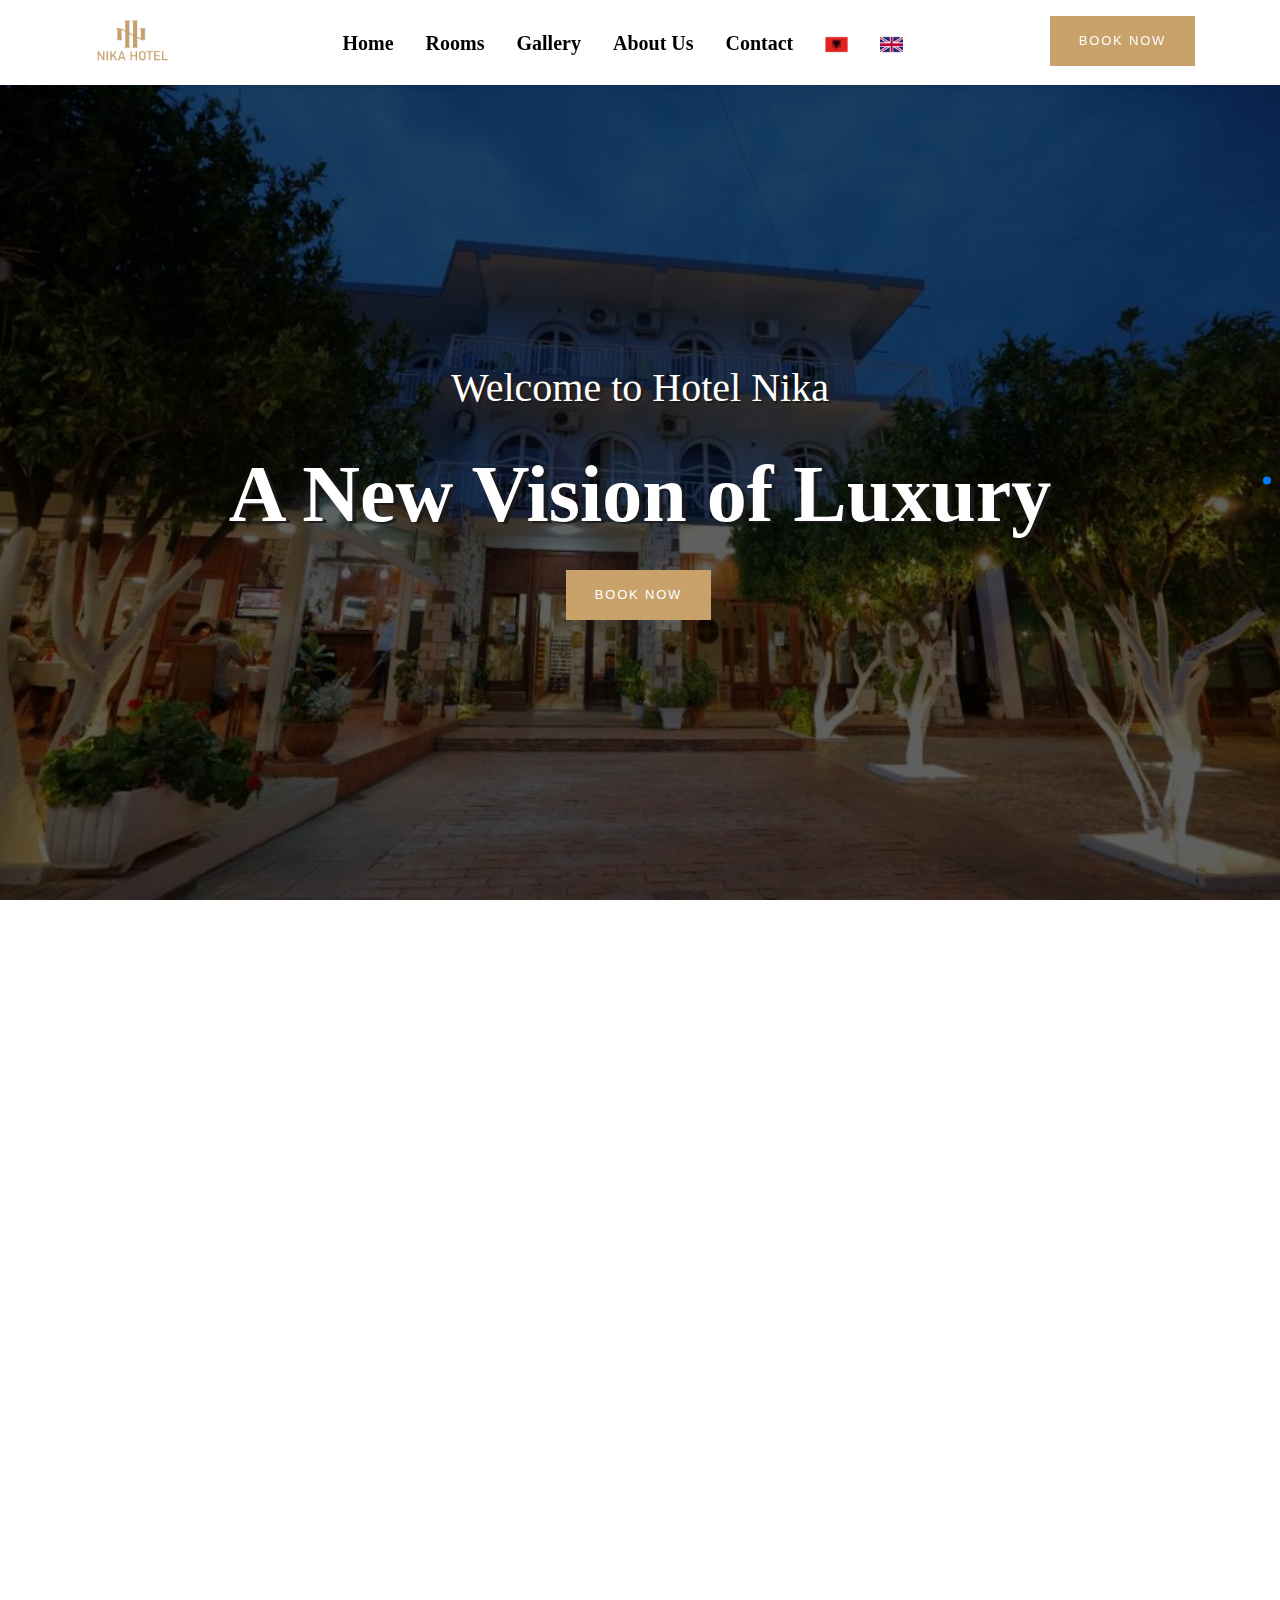
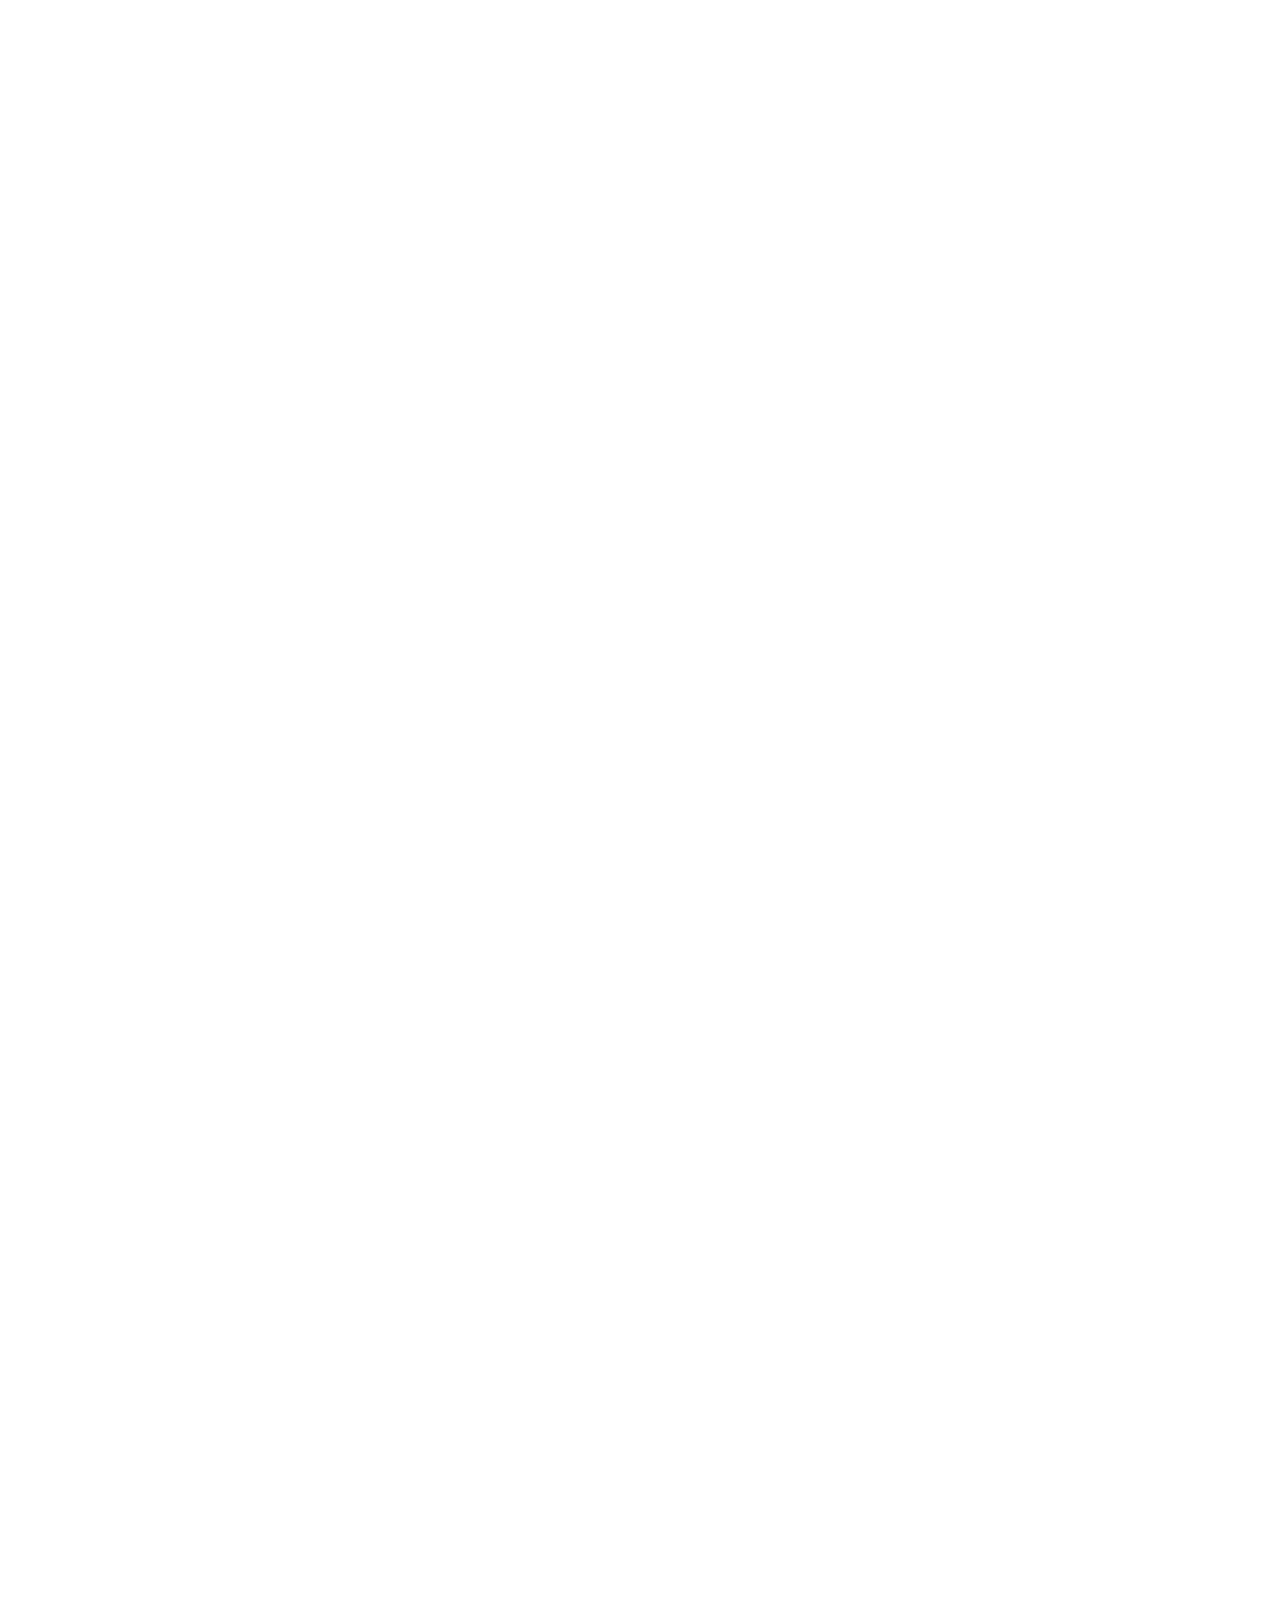
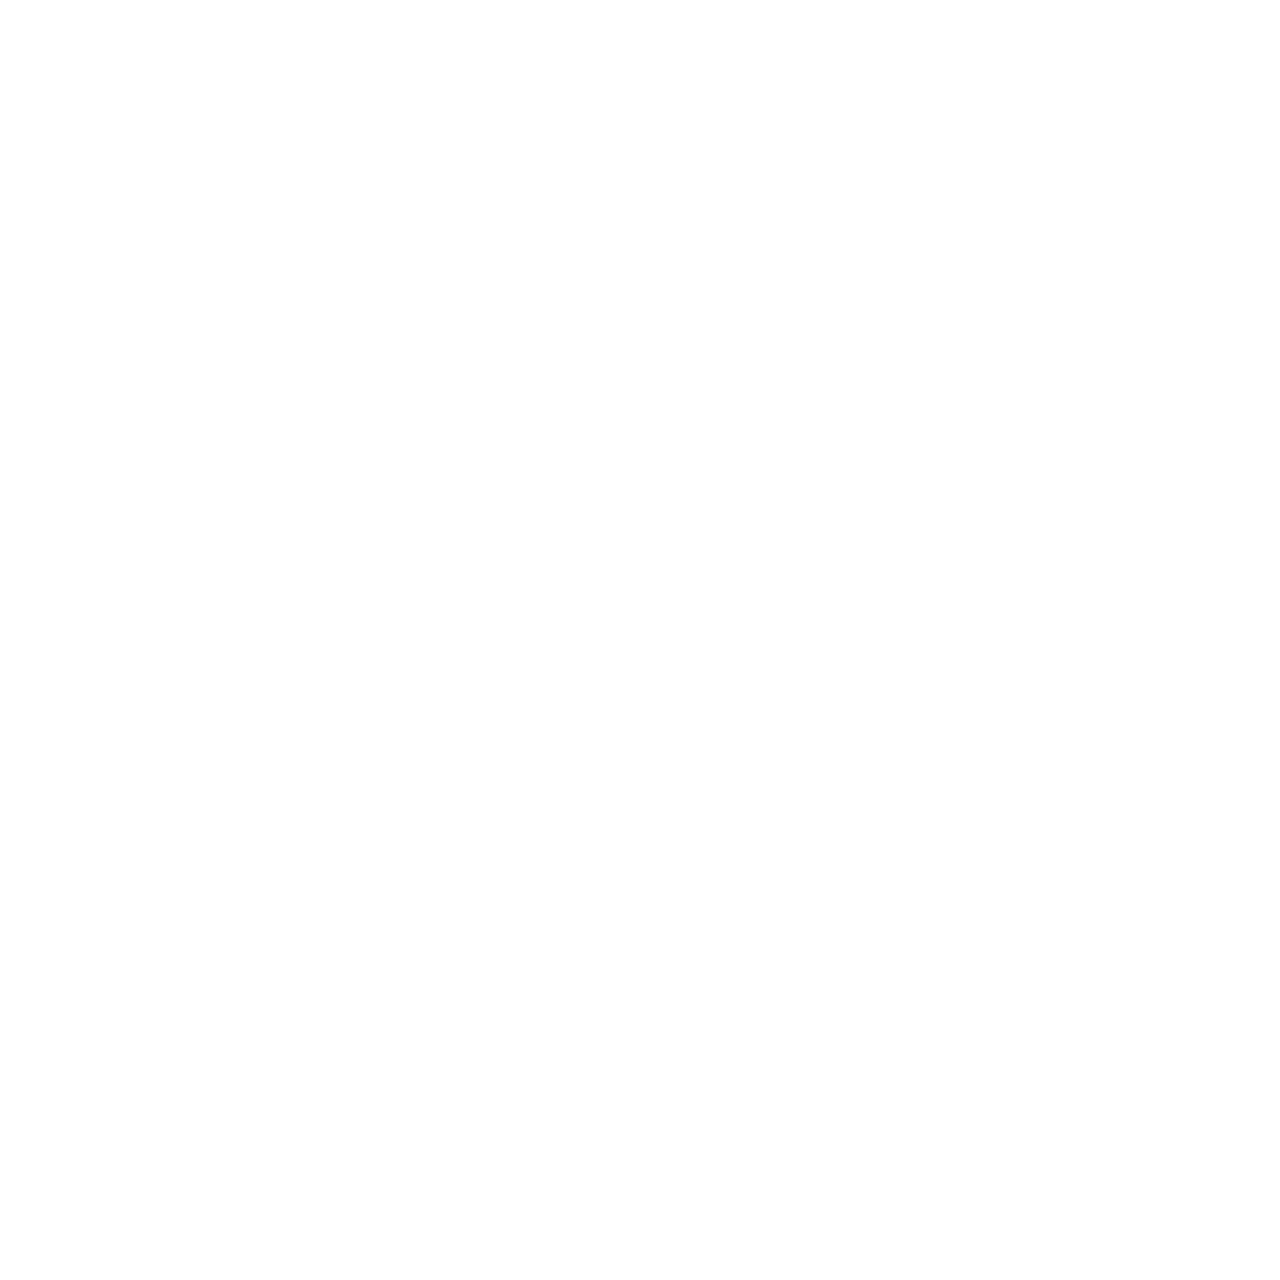
<file: index.html>
<!DOCTYPE html>
<html lang="en">
<head>
    <meta charset="UTF-8">
    <meta http-equiv="X-UA-Compatible" content="IE=edge">
    <title>Hotel Nika Radhime, Vlore , Albania</title>
    <meta name="description"
        content="Experience the ultimate retreat at Hotel Nika Radhime, nestled in the picturesque coastal town of Vlore, Albania. Our exquisite accommodations boast luxurious rooms, exclusive access to a private beach, complimentary Wi-Fi, convenient parking, and family-friendly amenities, all set amidst lush garden landscapes. Book your stay now for an unforgettable summer escape!">
    <meta name="keywords"
        content="Hotel Nika Radhime, Vlore , Albania , Hotel , Rooms , Summer , Private Beach , Wifi , Parking , Family Rooms , Airport Shuttle , Garden">
    <meta name="viewport" content="width=device-width, initial-scale=1.0">
    <link rel="icon" href="assets/icon/logo.png">
    <!--Font-Awasome-->
    <link rel="stylesheet" href="https://cdnjs.cloudflare.com/ajax/libs/font-awesome/6.5.2/css/all.min.css">
    <!--Swiper-->
    <link rel="stylesheet" href="https://cdn.jsdelivr.net/npm/swiper@11/swiper-bundle.min.css" />
    <!--Bootstrap-->
    <link rel="stylesheet" href="https://cdn.jsdelivr.net/npm/bootstrap@5.3.3/dist/css/bootstrap.min.css"
        integrity="sha384-QWTKZyjpPEjISv5WaRU9OFeRpok6YctnYmDr5pNlyT2bRjXh0JMhjY6hW+ALEwIH" crossorigin="anonymous">
    <!--Owl Carousel-->
    <link rel="stylesheet" href="https://cdnjs.cloudflare.com/ajax/libs/OwlCarousel2/2.3.4/assets/owl.carousel.min.css">
    <link rel="stylesheet"
        href="https://cdnjs.cloudflare.com/ajax/libs/OwlCarousel2/2.3.4/assets/owl.theme.default.min.css">
    <!--Font-->
    <!--My CSS-->
    <link rel="stylesheet" href="style.css">
</head>
<body>
    <header>
        <nav class="navbar navbar-expand-lg navbar-dark fixed-top text-center">
            <div class="container">
                <a href="index.html" class="navbar-brand">
                    <img src="assets/icon/logo.png" height="55px">
                </a>
                <button class="navbar-toggler" type="button" data-bs-toggle="collapse" data-bs-target="#collapseNav"
                    aria-controls="collapseNav" aria-expanded="false" aria-label="Toggle navigation">
                    <span class="navbar-toggler-icon"></span>
                </button>
                <div class="collapse navbar-collapse " id="collapseNav">
                    <ul class="navbar-nav nav-underline ms-auto">
                        <li class="nav-item mx-auto">
                            <a href="index.html" class="nav-link hover-underline">Home</a>
                        </li>
                        <li class="nav-item mx-auto">
                            <a href="rooms.html" class="nav-link hover-underline">Rooms</a>
                        </li>
                        <li class="nav-item mx-auto">
                            <a href="gallery.html" class="nav-link hover-underline">Gallery</a>
                        </li>
                        <li class="nav-item mx-auto">
                            <a href="about.html" class="nav-link hover-underline">About Us</a>
                        </li>
                        <li class="nav-item mx-auto">
                            <a href="contact.html" class="nav-link hover-underline">Contact</a>
                        </li>
                        <li class="nav-item mx-auto">
                            <a href="index-sq.html" class="nav-link"><img src="assets/icon/ALB.png" width="23px"></a>
                        </li>
                        <li class="nav-item mx-auto">
                            <a href="index.html" class="nav-link"><img src="assets/icon/GBR.png" width="23px"></a>
                        </li>
                    </ul>
                    <div><a href="https://panel.bookerspro.com/booking2.php?propid=232651" class="button-btn">Book
                            Now<span></span></a></div>
                </div>
            </div>
        </nav>
    </header>
    <main>
        <!--Swiper-->
        <section style="background-color: #f8f8f8">
            <div class="swiper mySwiper">
                <div class="swiper-wrapper">
                    <div class="swiper-slide">
                        <div class="image-overlay"></div>
                        <img src="assets/image/6.jpg" alt="">
                        <div class="slide-caption">
                            <p class="prt1">Welcome to Hotel Nika</p>
                            <p class="prt2">A New Vision of Luxury</p>
                            <a href="https://panel.bookerspro.com/booking2.php?propid=232651" class="button-btn">Book Now</a>
                        </div>
                    </div>
                    <div class="swiper-slide">
                        <div class="image-overlay"></div>
                        <img src="assets/image/5.jpg" alt="">
                        <div class="slide-caption">
                            <p class="prt1">Welcome to Hotel Nika</p>
                            <p class="prt2">The Essence of a Smooth Glamour</p>
                            <a href="https://panel.bookerspro.com/booking2.php?propid=232651" class="button-btn">Book Now</a>
                        </div>
                    </div>
                    <div class="swiper-slide">
                        <div class="image-overlay"></div>
                        <img src="assets/image/4.jpg" alt="">
                        <div class="slide-caption">
                            <p class="prt1">Welcome to Hotel Nika</p>
                            <p class="prt2">Experience Tranquility and Comfort</p>
                            <a href="https://panel.bookerspro.com/booking2.php?propid=232651" class="button-btn">Book Now</a>
                        </div>
                    </div>
                    <div class="swiper-slide">
                        <div class="image-overlay"></div>
                        <img src="assets/image/2.jpg" alt="">
                        <div class="slide-caption">
                            <p class="prt1">Welcome to Hotel Nika</p>
                            <p class="prt2">Where Dreams & Emotions Live</p>
                            <a href="https://panel.bookerspro.com/booking2.php?propid=232651" class="button-btn">Book Now</a>
                        </div>
                    </div>
                    <div class="swiper-slide">
                        <div class="image-overlay"></div>
                        <img src="assets/image/7.jpg" alt="">
                        <div class="slide-caption">
                            <p class="prt1"> Welcome to Hotel Nika</p>
                            <p class="prt2">Everything is here right where you need it</p>
                            <a href="https://panel.bookerspro.com/booking2.php?propid=232651" class="button-btn">Book Now</a>
                        </div>
                    </div>
                </div>
                <div class="swiper-pagination"></div>
            </div>
        </section>
        <!--End Swiper-->
        <!-- About -->
        <section style="background-color: #f8f8f8;padding-top: 0px;">
            <div class="container">
                <div class="row align-items-center">
                    <div class="col-lg-5">
                        <h6 class="attraction-section-subtitle" style="color: #c19b76;">Welcome To Hotel Nika</h6>
                        <h2 class="attraction-section-title">A New Vision of Luxury</h2>
                        <p class="attraction-section-description">Hotel Nika Radhime, in Vlorë, near Radhimë Beach,
                            offers a
                            restaurant, free private parking, a garden, and a bar. It features a private beach area and
                            is a
                            15-minute walk from Al Breeze Beach. Free WiFi is available, and there's a paid airport
                            shuttle
                            service.</p>
                        <p class="attraction-section-description">Rooms at Hotel Nika Radhime have closets and private
                            bathrooms with showers and slippers. They also include flat-screen TVs, air conditioning,
                            and
                            some have balconies. Bed linen is provided in all rooms.</p>
                        <div class="abbb">
                            <a href="about.html" class="button-btn">Learn More</a>
                        </div>
                    </div>
                    <div class="col-lg-6 offset-lg-1">
                        <figure class="ab-pic"><img src="assets/image/42.jpg" alt=""
                                style="width: 600px;height: 450px;">
                        </figure>
                    </div>
                </div>
            </div>
        </section>
        <!-- End About -->
        <!-- Amenities -->
        <section class="ameneti">
            <h1 class="text-center">Amenities &amp; Facilities</span></h1>
            <div class="row" style="padding-top: 20px;">
                <div class="col-md-3 col-sm-3 fadeinright self-align-center">
                    <div class="single-service">
                        <i class="fas fa-parking"></i><br><br>
                        <p>Free Parking</p>
                    </div>
                </div>
                <div class="col-md-3 col-sm-3 fadeindown">
                    <div class="single-service">
                        <i class="fas fa-wifi"></i><br><br>
                        <p>Free WiFi</p>
                    </div>
                </div>
                <div class="col-md-3 col-sm-3 fadeindown">
                    <div class="single-service">
                        <i class="fas fa-users"></i><br><br>
                        <p>Family Rooms</p>
                    </div>
                </div>
                <div class="col-md-3 col-sm-3 fadeinleft">
                    <div class="single-service">
                        <i class="fas fa-shuttle-van"></i><br><br>
                        <p>Airport Shuttle</p>
                    </div>
                </div>
            </div>
            <div class="row">
                <div class="col-md-3 col-sm-3 fadeinright">
                    <div class="single-service">
                        <i class="fas fa-utensils"></i><br><br>
                        <p>Restaurant</p>
                    </div>
                </div>
                <div class="col-md-3 col-sm-3 fadeinup">
                    <div class="single-service">
                        <i class="fas fa-glass-martini-alt"></i><br><br>
                        <p>Bar</p>
                    </div>
                </div>
                <div class="col-md-3 col-sm-3 fadeinup">
                    <div class="single-service">
                        <i class="fas fa-water"></i><br><br>
                        <p>Private Beach Area </p>
                    </div>
                </div>
                <div class="col-md-3 col-sm-3 fadeinleft">
                    <div class="single-service">
                        <i class="fas fa-seedling"></i><br><br>
                        <p>Garden</p>
                    </div>
                </div>
            </div>
        </section>
        <!-- End Amenities -->
        <!-- Rooms -->
        <section style="background-color: #f8f8f8">
            <div class="container"><br>
                <h6 class="attraction-section-subtitle text-center">The pleasure of luxury</h6><br>
                <h2 class="attraction-section-title text-center">Rooms &amp; Suites</h2><br>
                <div class="container">
                    <div class="row g-3">
                        <div class="col-lg-4 col-md-6 hidden2 show2">
                            <div class="store-item position-relative text-center">
                                <img class="img-fluid" src="assets/image/100.jpg" alt="" style="height: 300px;">
                                <div class="p-4">
                                    <h4 class="mb-3">Triple Room with Sea View</h4>
                                    <p>
                                        <i class="fas fa-expand"></i>&nbsp; 25 m²
                                        <i class="fas fa-snowflake"></i>&nbsp; Air conditioning
                                        <i class="fas fa-bath"></i>&nbsp; Private Bathroom
                                        <i class="fas fa-tv"></i>&nbsp; Flat-screen TV&nbsp;
                                        <i class="fas fa-wifi"></i>&nbsp; Free WiFi
                                    </p>
                                    <p>The triple room features air conditioning, a wardrobe, a balcony with sea views
                                        as well as a private bathroom boasting a shower. The unit has 2 beds.</p>
                                </div>
                            </div>
                        </div>
                        <div class="col-lg-4 col-md-6 hidden4 show4">
                            <div class="store-item position-relative text-center">
                                <img class="img-fluid" src="assets/image/400.jpg" alt="" style="height: 300px;
                                    ">
                                <div class="p-4">
                                    <h4 class="mb-3">Quadruple Room with Sea View</h4>
                                    <p>
                                        <i class="fas fa-expand"></i>&nbsp; 25 m²
                                        <i class="fas fa-snowflake"></i>&nbsp; Air conditioning
                                        <i class="fas fa-bath"></i>&nbsp; Private Bathroom
                                        <i class="fas fa-tv"></i>&nbsp; Flat-screen TV&nbsp;
                                        <i class="fas fa-wifi"></i>&nbsp; Free WiFi
                                    </p>
                                    <p>The quadruple room features air conditioning, a wardrobe, a balcony with sea
                                        views as well as a private bathroom boasting a shower. The unit has 3 beds.
                                    </p>
                                </div>
                            </div>
                        </div>
                        <div class="col-lg-4 col-md-6 hidden3 show3">
                            <div class="store-item position-relative text-center">
                                <img class="img-fluid" src="assets/image/200.jpg" alt="" style="height: 300px;width: 100%;
                                    ">
                                <div class="p-4">
                                    <h4 class="mb-3">Double Room with Sea View</h4>
                                    <p>
                                        <i class="fas fa-expand"></i>&nbsp; 25 m²
                                        <i class="fas fa-snowflake"></i>&nbsp; Air conditioning
                                        <i class="fas fa-bath"></i>&nbsp; Private Bathroom
                                        <i class="fas fa-tv"></i>&nbsp; Flat-screen TV&nbsp;
                                        <i class="fas fa-wifi"></i>&nbsp; Free WiFi
                                    </p>
                                    <p>Featuring free toiletries, this triple room includes a private bathroom with a
                                        shower, a hairdryer and slippers. The unit has 2 beds.</p>
                                </div>
                            </div>
                        </div>
                    </div>
                    <div class="col-12 text-center" style="margin-top: 0px;">
                        <a class="button-btn" href="rooms.html" style="margin-top: 20px;">Our Rooms</a>
                    </div>
                </div>
            </div>
            </div>
        </section>
        <!-- End Rooms -->
        <!-- Gallery -->
        <section class="gallery" style="padding: 60px 0 60px 0 !important;">
            <div class="container">
                <div class="section-title">
                    <h2 class="attraction-section-title text-center">Our Gallery</h2><br>
                </div>
            </div>
            <div class="slideshow">
                <div class="slideshow-container" style="transform: translateX(-16630px);">
                    <div class="slide"><img src="assets/image/1.jpg" alt="Image 1"></div>
                    <div class="slide"><img src="assets/image/2.jpg" alt="Image 2"></div>
                    <div class="slide"><img src="assets/image/3.jpg" alt="Image 3"></div>
                    <div class="slide"><img src="assets/image/4.jpg" alt="Image 4"></div>
                    <div class="slide"><img src="assets/image/5.jpg" alt="Image 5"></div>
                    <div class="slide"><img src="assets/image/6.jpg" alt="Image 6"></div>
                    <div class="slide"><img src="assets/image/7.jpg" alt="Image 7"></div>
                    <div class="slide"><img src="assets/image/8.jpg" alt="Image 8"></div>
                    <div class="slide"><img src="assets/image/9.jpg" alt="Image 9"></div>
                    <div class="slide"><img src="assets/image/10.jpg" alt="Image 10"></div>
                    <div class="slide"><img src="assets/image/11.jpg" alt="Image 11"></div>
                    <div class="slide"><img src="assets/image/12.jpg" alt="Image 12"></div>
                    <div class="slide"><img src="assets/image/13.jpg" alt="Image 13"></div>
                    <div class="slide"><img src="assets/image/14.jpg" alt="Image 14"></div>
                    <div class="slide"><img src="assets/image/15.jpg" alt="Image 15"></div>
                    <div class="slide"><img src="assets/image/16.jpg" alt="Image 16"></div>
                    <div class="slide"><img src="assets/image/17.jpg" alt="Image 17"></div>
                    <div class="slide"><img src="assets/image/18.jpg" alt="Image 18"></div>
                    <div class="slide"><img src="assets/image/19.jpg" alt="Image 19"></div>
                    <div class="slide"><img src="assets/image/20.jpg" alt="Image 20"></div>
                    <div class="slide"><img src="assets/image/21.jpg" alt="Image 21"></div>
                    <div class="slide"><img src="assets/image/22.jpg" alt="Image 22"></div>
                    <div class="slide"><img src="assets/image/23.jpg" alt="Image 23"></div>
                    <div class="slide"><img src="assets/image/24.jpg" alt="Image 24"></div>
                    <div class="slide"><img src="assets/image/25.jpg" alt="Image 25"></div>
                    <div class="slide"><img src="assets/image/26.jpg" alt="Image 26"></div>
                    <div class="slide"><img src="assets/image/27.jpg" alt="Image 27"></div>
                    <div class="slide"><img src="assets/image/28.jpg" alt="Image 28"></div>
                    <div class="slide"><img src="assets/image/29.jpg" alt="Image 29"></div>
                    <div class="slide"><img src="assets/image/30.jpg" alt="Image 30"></div>
                </div>
                <div style="justify-content: center;display: grid;margin-top: 20px;">
                    <a href="gallery.html" class="button-btn gllbt">View Gallery <span></span> </a>
                </div>
            </div>
        </section>
        <!-- End Gallery -->
        <!-- Testimonials -->
        <section class="testimonials" style="    background: url(assets/image/28.jpg) rgba(0, 0, 0, 0.6);
        background-position: center;
        background-size: cover;
        background-blend-mode: multiply;">
            <div class="container">
                <div class="row gy-5">
                    <div class="col-lg-12 text-center">
                        <div class="about-text">
                            <h2 class="attraction-section-title text-center" style="color: white;">Our Testimonials</h2><br>
                        </div>
                    </div>
                    <div id="testimonial-carousel"
                        class="client-testimonial-carousel owl-carousel owl-theme owl-loaded owl-drag">
                        <div class="owl-stage-outer">
                            <div class="owl-stage"
                                style="transform: translate3d(-3070px, 0px, 0px); transition: 0.25s; width: 10529px;">
                                <div class="owl-item " style="width: 418.667px; margin-right: 20px;">
                                    <div class="item">
                                        <div class="testimonial-content d-flex" style="gap:20px">
                                            <div class="col">
                                                <div class="text-center">
                                                    <div class="card-body blockquote">
                                                        <p class="card-text">The service and the personal were very nice
                                                            and kind. The location was perfect and so calm. You have a
                                                            beach just in front of the accommodation. What was perfect.
                                                            They also have a very good restaurant with delicious food.
                                                            We really enjoyed our stay.</p>
                                                        <footer class="blockquote-footer">
                                                            <cite title="cardauthor">Laura
                                                                - Belgium</cite>
                                                        </footer>
                                                    </div>
                                                </div>
                                            </div>
                                        </div>
                                    </div>
                                </div>
                                <div class="owl-item" style="width: 418.667px; margin-right: 20px;">
                                    <div class="item">
                                        <div class="col">
                                            <div class="text-center">
                                                <div class="card-body blockquote">
                                                    <p class="card-text">The restaurant food was absolutely delicious
                                                        (and I have had a lot of Albanian food as a reference). Super
                                                        kind staff and especially waiter, Eugin. The location is
                                                        wonderful with a beautiful small beach on the picturesque bay of
                                                        Vlore.</p>
                                                    <footer class="blockquote-footer"><cite title="cardauthor">Michael
                                                            - United States of America</cite></footer>
                                                </div>
                                            </div>
                                        </div>
                                    </div>
                                </div>
                                <div class="owl-item" style="width: 418.667px; margin-right: 20px;">
                                    <div class="item">
                                        <div class="testimonial-content d-flex" style="gap:20px">
                                            <div class="col">
                                                <div class="text-center">
                                                    <div class="card-body blockquote">
                                                        <p class="card-text">Hotel was across the street from the beach,
                                                            which was allocated to those staying at the property so
                                                            there were no issues getting sun beds each day.</p>
                                                        <footer class="blockquote-footer"><cite
                                                                title="cardauthor">Courtney - Canada </cite></footer>
                                                    </div>
                                                </div>
                                            </div>
                                        </div>
                                    </div>
                                </div>
                                <div class="owl-item" style="width: 418.667px; margin-right: 20px;">
                                    <div class="item">
                                        <div class="col">
                                            <div class="text-center">
                                                <div class="card-body blockquote">
                                                    <p class="card-text">Very close to the sea, very nice and helpful
                                                        staff. Vera, the owner, made everything possible to make our
                                                        stay confortable. Easy to arrive and park. The restaurant is
                                                        good and with good price.</p>
                                                    <footer class="blockquote-footer"><cite title="cardauthor">Leonor
                                                            - Spain</cite>
                                                    </footer>
                                                </div>
                                            </div>
                                        </div>
                                    </div>
                                </div>
                                <div class="owl-item" style="width: 418.667px; margin-right: 20px;">
                                    <div class="item">
                                        <div class="testimonial-content d-flex" style="gap:20px">
                                            <div class="col">
                                                <div class="text-center">
                                                    <div class="card-body blockquote">
                                                        <p class="card-text">Everything was great! In person it's so
                                                            much better than in the pictures. We had a room with a sea
                                                            view which was excellent. The room was spacious enough for 4
                                                            people with a big terrace with seating for all. </p>
                                                        <footer class="blockquote-footer"><cite title="cardauthor">Dana
                                                                - North Macedonia</cite>
                                                        </footer>
                                                    </div>
                                                </div>
                                            </div>
                                        </div>
                                    </div>
                                </div>
                            </div>
                        </div>
                    </div>
                </div>
            </div>
        </section>
        <!-- End Testimonials -->
        <!--Footer-->
        <section id="footer" class="pt-0">
            <footer class="text-white">
                <div class="container text-center py-5 ">
                    <div class="row mt-3">
                        <div
                            class=" col-sm-12 col-md-5 col-lg-3 col-xl-3  mb-md-0 mb-4 align-self-start mx-auto Contacts">
                            <h5 class="text-uppercase fw-bold mb-4" style="color: #FFFFFF;">Contacts</h5>
                            <p style="font-size: 17px; margin-top: 25px;"><i
                                    class="fa-solid fa-map-location-dot  footer-icon" style="color: white;"></i>
                                &nbsp; <a href="https://maps.app.goo.gl/YHAR6u5ayAfRW69G6">Road Nikaj, Vlore
                                </a> </p>
                            <p style="font-size: 17px;">
                                <i class="fas fa-envelope me-3" style="color: white;"></i><a
                                    href="mailto: horizontihotel@gmail.com" class="text-white m-0 p-0"
                                    style="text-decoration: none;">
                                    horizontihotel@gmail.com</a>
                            </p>
                            <p><i class="fas fa-phone me-3" style="color:white;"></i><a href="tel:+355696859339"
                                    class="text-white m-0 p-0" style="text-decoration: none;">+355 (0) 696859339</a>
                            </p>
                        </div>
                        <div
                            class="col-sm-12 col-md-6 col-lg-6 col-xl-6 m-0 Footer-Menu text-center justify-content-center pt-2">
                            <img src="assets/icon/logo.png" style=" width: 140px;  ">
                            <ul class="Navlist justify-content-center pt-4">
                                <li><a href="index.html">Home</a></li>
                                <li><a href="rooms.html">Rooms</a></li>
                                <li><a href="gallery.html">Gallery</a></li>
                            </ul>
                            <ul class="Navlist justify-content-center">
                                <li><a href="about.html">About</a></li>
                                <li><a href="contact.html">Contact</a></li>
                            </ul>
                            <div style="padding-top: 20px;"><a href="https://panel.bookerspro.com/booking2.php?propid=232651" class="button-btn">Book
                                    Now<span></span></a></div>
                        </div>
                        <div class="col-sm-12 col-md-1 col-lg-3 col-xl-3 align-self-start footer-location">
                            <h5 class="text-uppercase fw-bold mb-4" style="color: #FFFFFF;">Location :</h5>
                            <iframe
                                src="https://www.google.com/maps/embed?pb=!1m18!1m12!1m3!1d2029.096392263787!2d19.48088037258289!3d40.35988010659109!2m3!1f0!2f0!3f0!3m2!1i1024!2i768!4f13.1!3m3!1m2!1s0x13452c2c278efe35%3A0x4900e907f4f1897f!2sHouse%20Nika!5e0!3m2!1sen!2s!4v1714642914284!5m2!1sen!2s"
                                width="450" height="250" style="border:0;" allowfullscreen="" loading="lazy"
                                referrerpolicy="no-referrer-when-downgrade"></iframe>
                        </div>
                    </div>
                </div>
                <div class="text-center text-white p-2" style="background-color: #14151a;">
                    Copyright
                    <script>document.write(new Date().getFullYear());</script> Hotel Nika Radhime|
                    Powered By <a href="https://intermedia.al/"><img src="assets/icon/intermediaLogo1.png"
                            class="img-fluid" width="110px" alt=""></a>
                </div>
            </footer>
        </section>
        <!--End Footer-->
    </main>
    <!--BootStrap-->
    <script src="https://cdn.jsdelivr.net/npm/bootstrap@5.3.3/dist/js/bootstrap.bundle.min.js"
        integrity="sha384-YvpcrYf0tY3lHB60NNkmXc5s9fDVZLESaAA55NDzOxhy9GkcIdslK1eN7N6jIeHz"
        crossorigin="anonymous"></script>
    <!--Swiper-->
    <script src="https://cdn.jsdelivr.net/npm/swiper@11/swiper-bundle.min.js"></script>
    <!--JQuery-->
    <script src="https://cdnjs.cloudflare.com/ajax/libs/jquery/3.6.0/jquery.min.js"></script>
    <!--Owl Carousel-->
    <script src="https://cdnjs.cloudflare.com/ajax/libs/OwlCarousel2/2.3.4/owl.carousel.min.js"></script>
    <!--My Script-->
    <script src="main.js"></script>
    <script>
        var swiper = new Swiper(".mySwiper", {
            spaceBetween: 30,
            centeredSlides: true,
            autoplay: {
                delay: 5500,
                disableOnInteraction: false
            },
            pagination: {
                el: ".swiper-pagination",
                clickable: true, // Make pagination clickable
            },
            navigation: {
                nextEl: ".swiper-button-next",
                prevEl: ".swiper-button-prev"
            },
            effect: 'fade',
            loop: true,
        });
    </script>
    <script>
        $(document).ready(function () {
            $('#testimonial-carousel').owlCarousel({
                items: 1,        // Set the number of items to display at a time
                loop: true,      // Enable infinite looping
                autoplay: true,  // Enable autoplay
                margin: 20,      // Set the margin between items
                dots: false,      // Enable indicators (dots)
            });
        });
    </script>
    <script>
        const slideshowContainer = document.querySelector('.slideshow-container');
        let slides = document.querySelectorAll('.slide');
        let currentIndex = 0;
        const slideWidth = slides[0].clientWidth;
        setInterval(() => {
            currentIndex = (currentIndex + 1) % slides.length;
            slideshowContainer.style.transform = `translateX(-${slideWidth * currentIndex}px)`;
        }, 3000); // Change slide every 3 seconds
    </script>
</body>
</html>
</file>
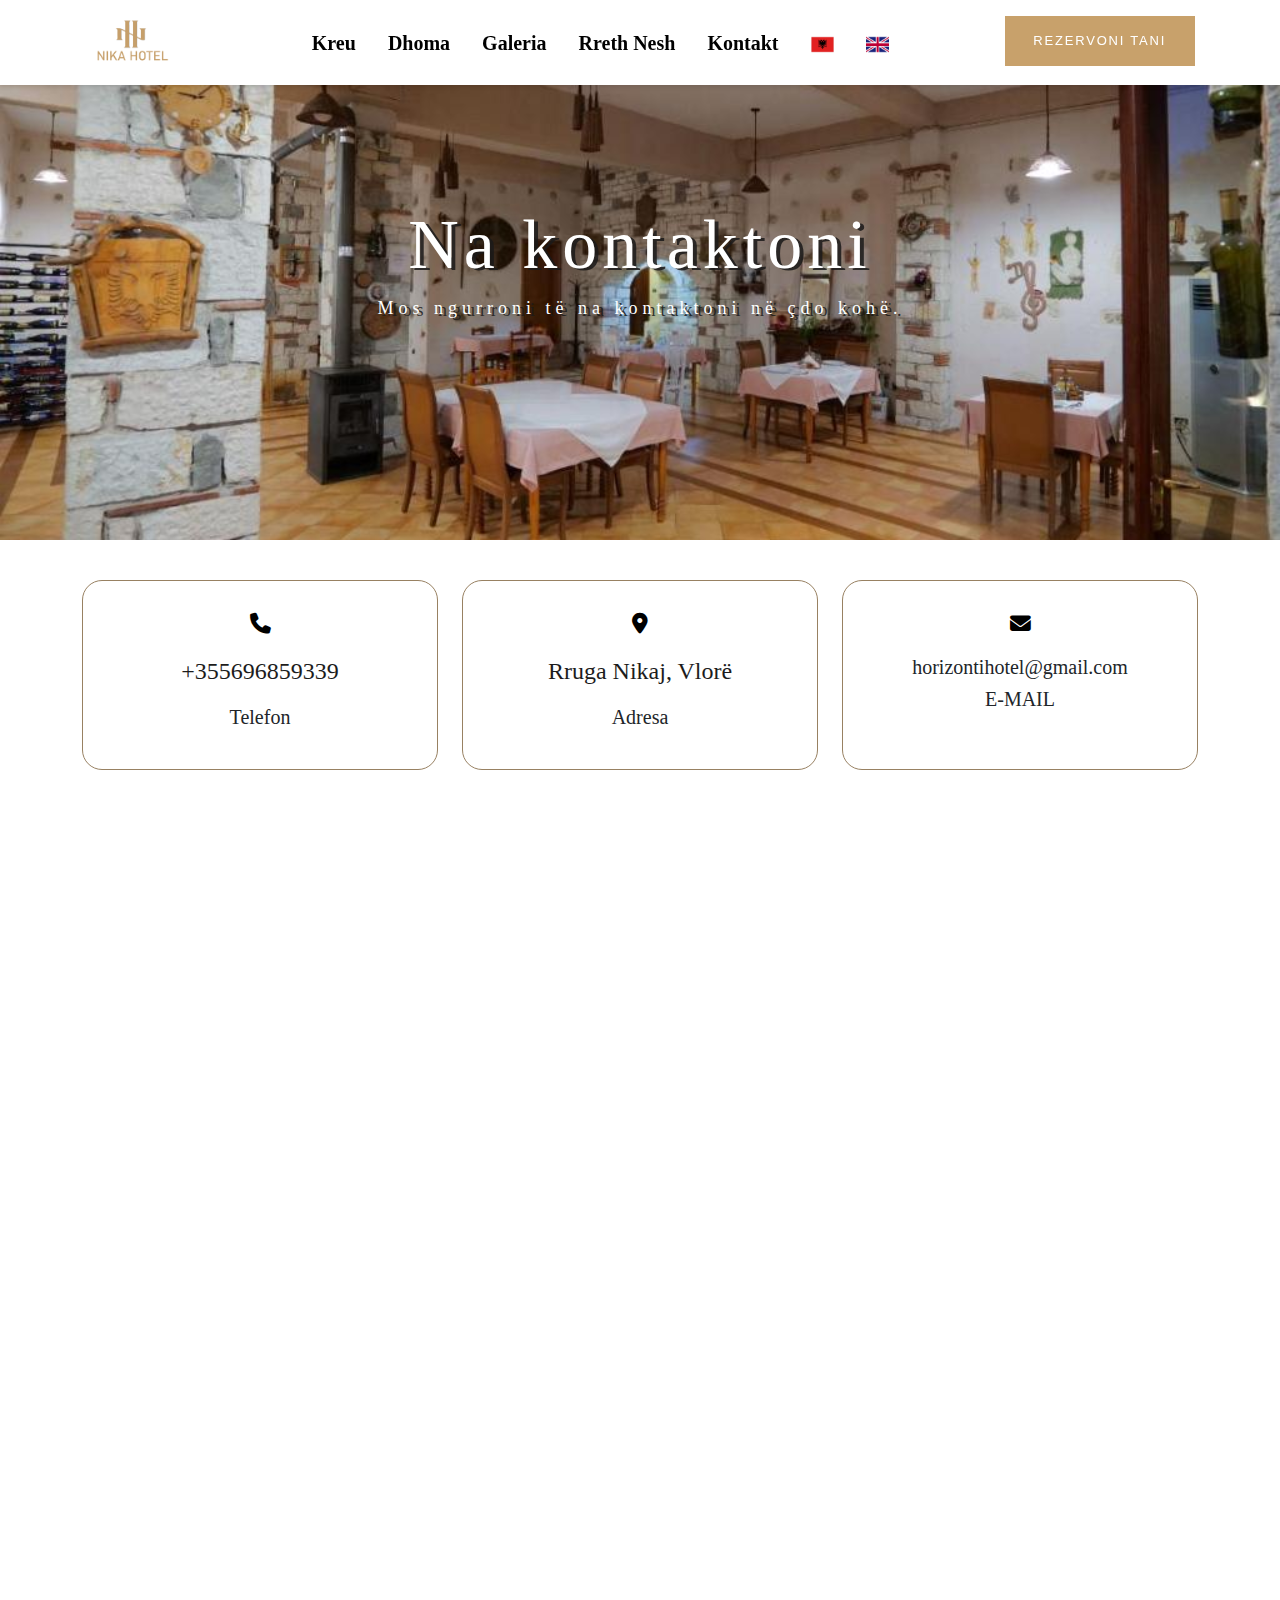
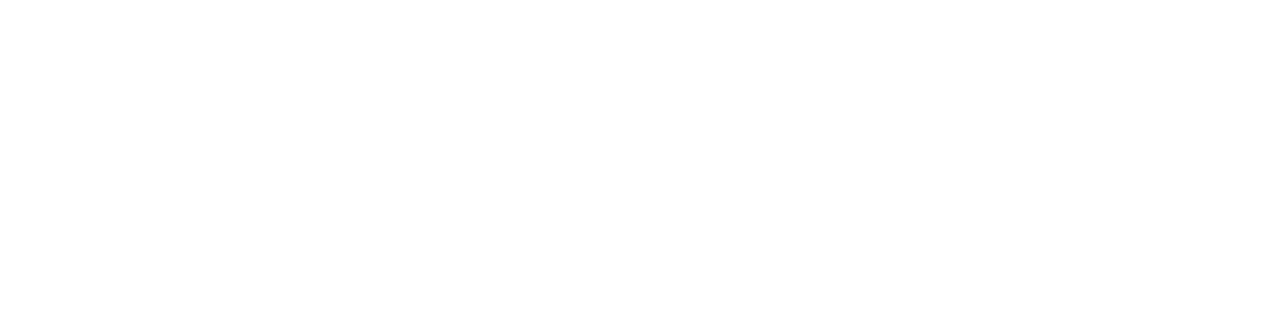
<file: contact-sq.html>
<!DOCTYPE html>
<html lang="sq">
<head>
    <meta charset="UTF-8">
    <meta http-equiv="X-UA-Compatible" content="IE=edge">
    <title>Kontakt - Hotel Nika, Vlorë, Shqipëri</title>
    <meta name="description"
        content="Planifikoni arratisjen tuaj: Hotel Nika Radhime - Vendbanimi juaj ideal në Vlorë, Shqipëri. Na kontaktoni sot për një qëndrim relaksues pranë atraksionet te ndryshme.">
    <meta name="keywords"
        content="Kontakt - Hotel Nika Radhime , Vlorë , Shqipëri , Atraksione , Mikpritje , Pranë Plazhit , Wifi , Restorant , Bar , Vajtje&Ardhje nga Aeroporti , Parkim Falas , Dhomat Familjare ">
    <meta name="viewport" content="width=device-width, initial-scale=1.0">
    <meta name="viewport" content="width=device-width, initial-scale=1.0">
    <link rel="icon" href="assets/icon/logo.png">
    <!-- Font-Awesome -->
    <link rel="stylesheet" href="https://cdnjs.cloudflare.com/ajax/libs/font-awesome/6.5.2/css/all.min.css">
    <!-- Bootstrap -->
    <link rel="stylesheet" href="https://cdn.jsdelivr.net/npm/bootstrap@5.3.3/dist/css/bootstrap.min.css"
        integrity="sha384-QWTKZyjpPEjISv5WaRU9OFeRpok6YctnYmDr5pNlyT2bRjXh0JMhjY6hW+ALEwIH" crossorigin="anonymous">
    <!-- My CSS -->
    <link rel="stylesheet" href="style.css">
</head>
<body>
    <header>
        <nav class="navbar navbar-expand-lg navbar-dark fixed-top text-center">
            <div class="container">
                <a href="index-sq.html" class="navbar-brand">
                    <img src="assets/icon/logo.png" height="55px">
                </a>
                <button class="navbar-toggler" type="button" data-bs-toggle="collapse" data-bs-target="#collapseNav"
                    aria-controls="collapseNav" aria-expanded="false" aria-label="Toggle navigation">
                    <span class="navbar-toggler-icon"></span>
                </button>
                <div class="collapse navbar-collapse " id="collapseNav">
                    <ul class="navbar-nav nav-underline ms-auto">
                        <li class="nav-item mx-auto">
                            <a href="index-sq.html" class="nav-link hover-underline">Kreu</a>
                        </li>
                        <li class="nav-item mx-auto">
                            <a href="rooms-sq.html" class="nav-link hover-underline">Dhoma</a>
                        </li>
                        <li class="nav-item mx-auto">
                            <a href="gallery-sq.html" class="nav-link hover-underline">Galeria</a>
                        </li>
                        <li class="nav-item mx-auto">
                            <a href="about-sq.html" class="nav-link hover-underline">Rreth Nesh</a>
                        </li>
                        <li class="nav-item mx-auto">
                            <a href="contact-sq.html" class="nav-link hover-underline">Kontakt</a>
                        </li>
                        <li class="nav-item mx-auto">
                            <a href="contact-sq.html" class="nav-link"><img src="assets/icon/ALB.png" width="23px"></a>
                        </li>
                        <li class="nav-item mx-auto">
                            <a href="contact.html" class="nav-link"><img src="assets/icon/GBR.png" width="23px"></a>
                        </li>
                    </ul>
                    <div><a href="https://panel.bookerspro.com/booking2.php?propid=232651" class="button-btn">Rezervoni Tani<span></span></a></div>
                </div>
            </div>
        </nav>
    </header>
    <main>
        <!--Section 1-->
        <section class="bg-images" style="background-image: url(assets/image/8.jpg);">
            <h1 class="display-2 fadeindown sldh1">
                Na kontaktoni
            </h1>
            <p class="fadeinleft sldh1-5">
                Mos ngurroni të na kontaktoni në çdo kohë. </p>
        </section>
        <!--End Section 1-->
        <!--Contact-->
        <section>
            <div class="container contact d-flex flex-column flex-md-row justify-content-between gap-4 mb-5">
                <section class="d-flex flex-column align-items-center text-center fadeinright">
                    <i class="fa-solid fa-phone"><br><br></i>
                    <h5 class="title"><a href="tel: +355696859339" class="contact0">
                            +355696859339
                        </a>
                    </h5>
                    <h5>
                        Telefon
                    </h5>
                </section>
                <section class="d-flex flex-column align-items-center text-center fadeinup">
                    <i class="fa-solid fa-location-dot"><br><br></i>
                    <h5 class="h3 title"><a href="https://maps.app.goo.gl/YHAR6u5ayAfRW69G6">
                            Rruga Nikaj, Vlorë
                        </a>
                    </h5>
                    <h5>
                        Adresa
                    </h5>
                </section>
                <section class="d-flex flex-column align-items-center text-center fadeinleft">
                    <i class="fa-solid fa-envelope"><br><br></i>
                    <h5 class="title">
                        horizontihotel@gmail.com
                    </a>
                </h5>
                <h5>
                    E-MAIL
                </h5>
                </section>
            </div>
        </section>
        <section>
            <div class="container" style="padding-top: 0px;">
                <div class="row">
                    <div class="col-md-6 tr-right fadeinright">
                        <!-- Map -->
                        <div class="google-maps">
                            <iframe
                                src="https://www.google.com/maps/embed?pb=!1m18!1m12!1m3!1d2029.096392263787!2d19.48088037258289!3d40.35988010659109!2m3!1f0!2f0!3f0!3m2!1i1024!2i768!4f13.1!3m3!1m2!1s0x13452c2c278efe35%3A0x4900e907f4f1897f!2sHouse%20Nika!5e0!3m2!1sen!2s!4v1714642914284!5m2!1sen!2s"
                                width="100%" height="400" style="border:0;" allowfullscreen="" loading="lazy"
                                referrerpolicy="no-referrer-when-downgrade"></iframe>
                        </div>
                    </div>
                    <div class="col-md-6 attractionn fadeinleft">
                        <!-- Nearest Attraction Column -->
                        <div class="nearest-attraction text-center">
                            <h6 class="attraction-section-subtitle">Distanca</h6>
                            <h2 class="attraction-section-title">Çfarë keni afër</h2>
                            <!--================ Menu ================--> <br>
                            <ul class="attraction-menu">
                                <li>Monumenti i Pavarësisë<span>14km</span></li>
                                <li>Xhamia Muradie<span>14km</span></li>
                                <li>Muzeu i Vlorës<span>14km</span></li>
                                <li>Kalaja e Kaninës<span>23km</span></li>
                                <li>Aeroporti Nënë Tereza<span>160 km</span></li>
                            </ul> <!--================ End of Menu ================-->
                        </div>
                    </div>
                </div>
            </div>
        </section>
        <!--End Contact-->
        <!--Footer-->
        <section id="footer" class="pt-0">
            <footer class="text-white">
                <div class="container text-center py-5 ">
                    <div class="row mt-3">
                        <div class=" col-sm-12 col-md-5 col-lg-3 col-xl-3  mb-md-0 mb-4 align-self-start mx-auto Contacts"
                            style="padding-top: 35px;">
                            <h5 class="text-uppercase fw-bold mb-4" style="color: #FFFFFF;">Kontaktet :</h5>
                            <p style="font-size: 17px; margin-top: 25px;"><i
                                    class="fa-solid fa-map-location-dot  footer-icon" style="color: white;"></i>
                                &nbsp; <a href="https://maps.app.goo.gl/YHAR6u5ayAfRW69G6">Rruga Nikaj, Vlorë
                                </a> </p>
                            <p style="font-size: 17px;"><i class="fas fa-envelope me-3" style="color: white;"></i><a
                                    href="mailto: horizontihotel@gmail.com" class="text-white m-0 p-0"
                                    style="text-decoration: none;">horizontihotel@gmail.com</a></p>
                            <p><i class="fas fa-phone me-3" style="color:white;"></i><a href="tel:+355696859339"
                                    class="text-white m-0 p-0" style="text-decoration: none;">+355 (0) 696859339</a></p>
                        </div>
                        <div
                            class="col-sm-12 col-md-6 col-lg-6 col-xl-6 m-0 Footer-Menu text-center justify-content-center pt-2">
                            <img src="assets/icon/logo.png" style=" width: 140px;  ">
                            <ul class="Navlist justify-content-center pt-4">
                                <li><a href="index-sq.html">Kreu</a></li>
                                <li><a href="rooms-sq.html">Dhoma</a></li>
                                <li><a href="gallery-sq.html">Galeria</a></li>
                            </ul>
                            <ul class="Navlist justify-content-center">
                                <li><a href="about-sq.html">Rreth</a></li>
                                <li><a href="contact-sq.html">Kontakt</a></li>
                            </ul>
                            <div style="padding-top: 20px;"><a href="https://panel.bookerspro.com/booking2.php?propid=232651"
                                    class="button-btn">Rezervoni<span></span></a></div>
                        </div>
                        <div class="col-sm-12 col-md-1 col-lg-3 col-xl-3 align-self-start footer-location">
                            <!-- Content -->
                            <h5 class="text-uppercase fw-bold mb-4" style="color: #FFFFFF;">Vendodhja :</h5>
                            <iframe
                                src="https://www.google.com/maps/embed?pb=!1m18!1m12!1m3!1d2029.096392263787!2d19.48088037258289!3d40.35988010659109!2m3!1f0!2f0!3f0!3m2!1i1024!2i768!4f13.1!3m3!1m2!1s0x13452c2c278efe35%3A0x4900e907f4f1897f!2sHouse%20Nika!5e0!3m2!1sen!2s!4v1714642914284!5m2!1sen!2s"
                                width="450" height="250" style="border:0;" allowfullscreen="" loading="lazy"
                                referrerpolicy="no-referrer-when-downgrade"></iframe>
                        </div>
                    </div>
                </div>
                <div class="text-center text-white p-2" style="background-color: #14151a;">
                    Copyright
                    <script>document.write(new Date().getFullYear());</script> Hotel Nika Radhime |
                    Mundësuar Nga<a href="https://intermedia.al/"><img src="assets/icon/intermediaLogo1.png"
                            class="img-fluid" width="110px" alt=""></a>
                </div>
            </footer>
        </section>
        <!--End Footer-->
    </main>
    <!--BootStrap-->
    <script src="https://cdn.jsdelivr.net/npm/bootstrap@5.3.3/dist/js/bootstrap.bundle.min.js"
        integrity="sha384-YvpcrYf0tY3lHB60NNkmXc5s9fDVZLESaAA55NDzOxhy9GkcIdslK1eN7N6jIeHz"
        crossorigin="anonymous"></script>
    <!--My Script-->
    <script src="main.js"></script>
</body>
</html>
</file>
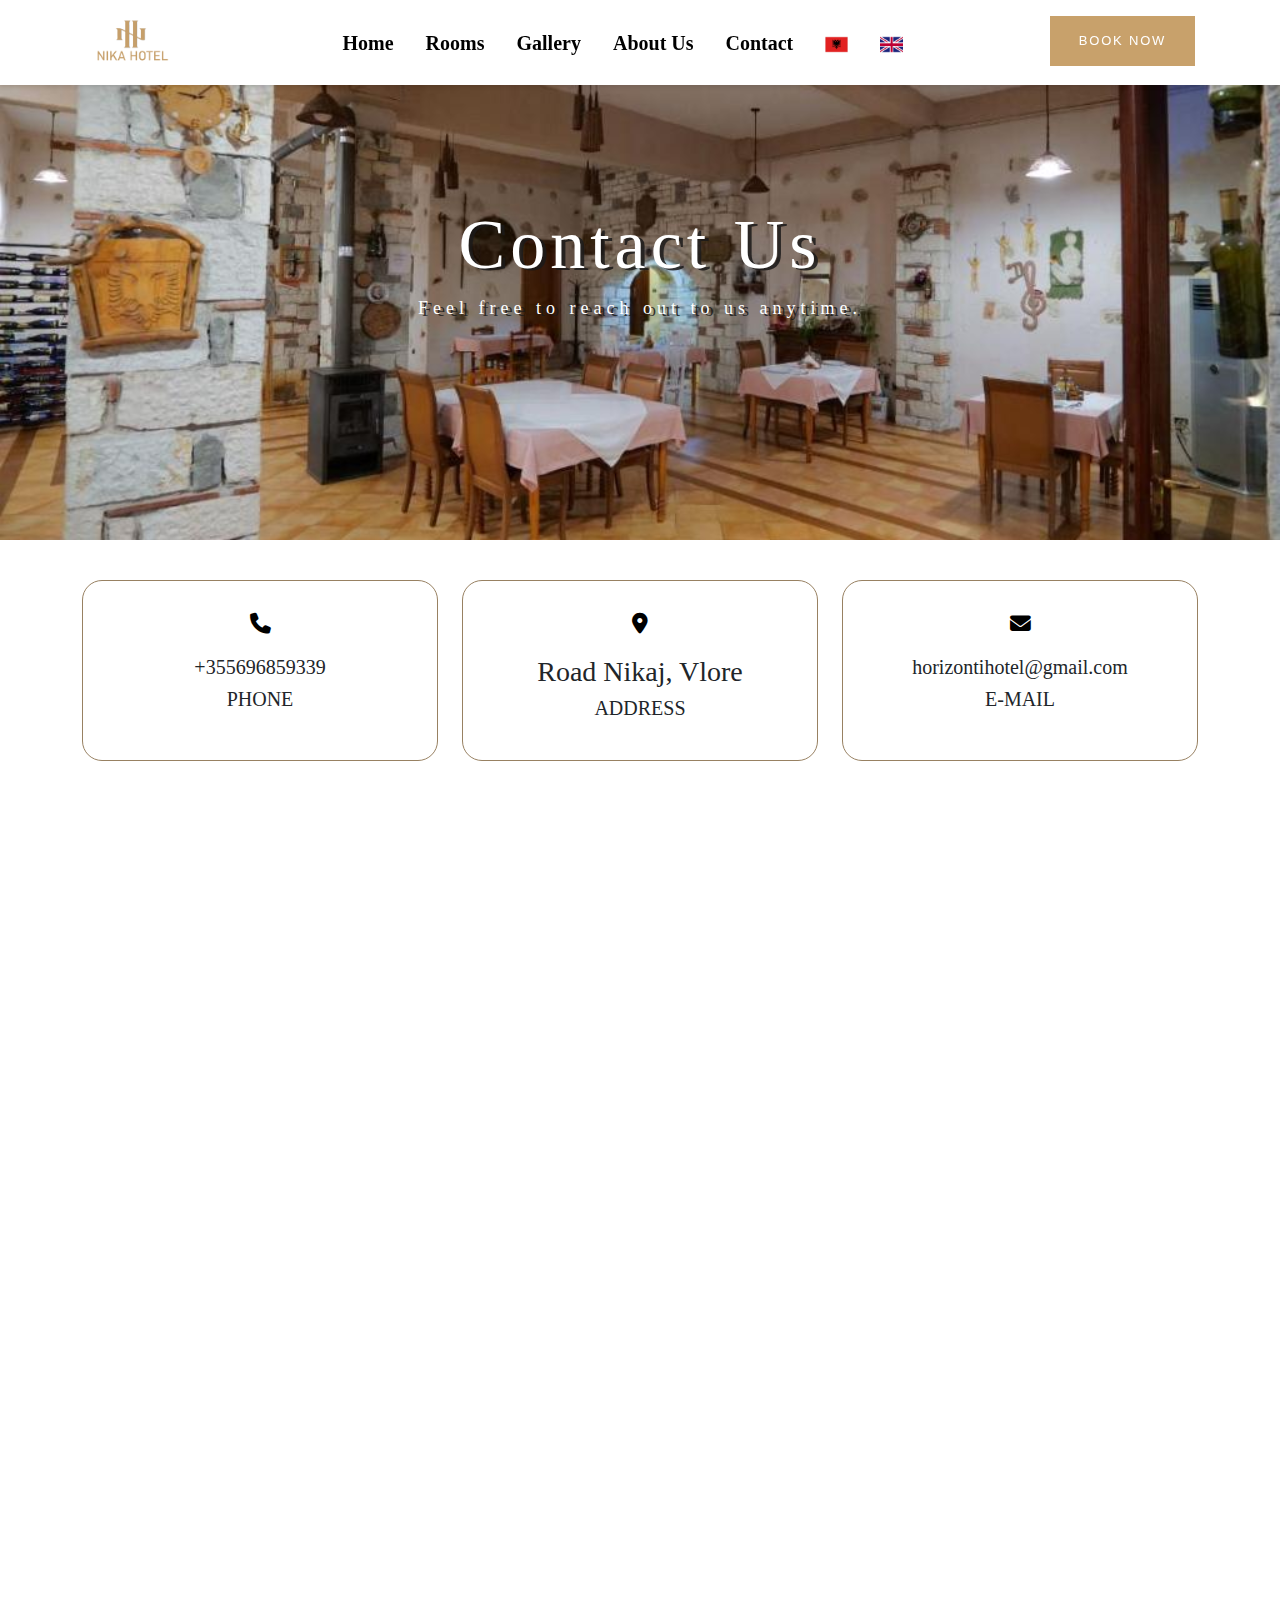
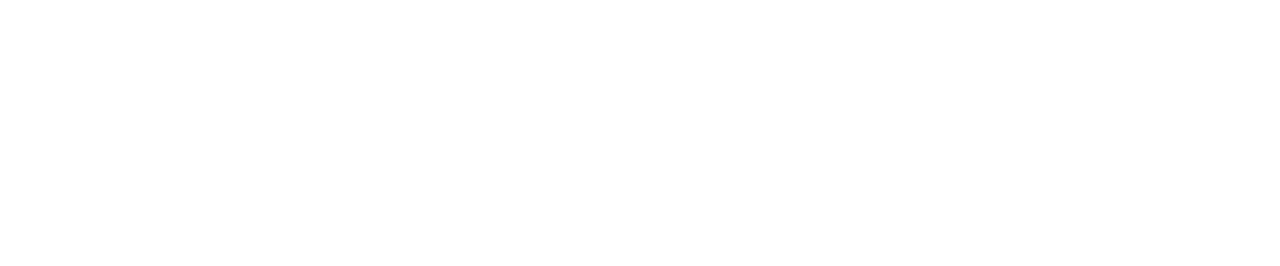
<file: contact.html>
<!DOCTYPE html>
<html lang="en">
<head>
    <meta charset="UTF-8">
    <meta http-equiv="X-UA-Compatible" content="IE=edge">
    <title>Contact - Hotel Nika Radhime , Vlore , Albania</title>
    <meta name="description"
        content="Plan Your Getaway: Hotel Nika Radhime - Your Ideal Retreat in Vlore, Albania. Contact us today for a relaxing stay with easy access to nearby attractions.">
    <meta name="keywords"
        content="Contact - Hotel Nika Radhime , Vlore , Albania , Attractions , HospitalityI industry , Near Beach , Wifi , Restaurant , Bar , Airport shuttle , Free Parking , Family Rooms ">
    <meta name="viewport" content="width=device-width, initial-scale=1.0">
    <link rel="icon" href="assets/icon/logo.png">
    <!--Font-Awasome-->
    <link rel="stylesheet" href="https://cdnjs.cloudflare.com/ajax/libs/font-awesome/6.5.2/css/all.min.css">
    <!--Bootstrap-->
    <link rel="stylesheet" href="https://cdn.jsdelivr.net/npm/bootstrap@5.3.3/dist/css/bootstrap.min.css"
        integrity="sha384-QWTKZyjpPEjISv5WaRU9OFeRpok6YctnYmDr5pNlyT2bRjXh0JMhjY6hW+ALEwIH" crossorigin="anonymous">
    <!--My CSS-->
    <link rel="stylesheet" href="style.css">
</head>
<body>
    <header>
        <nav class="navbar navbar-expand-lg navbar-dark fixed-top text-center">
            <div class="container">
                <a href="index.html" class="navbar-brand">
                    <img src="assets/icon/logo.png" height="55px">
                </a>
                <button class="navbar-toggler" type="button" data-bs-toggle="collapse" data-bs-target="#collapseNav"
                    aria-controls="collapseNav" aria-expanded="false" aria-label="Toggle navigation">
                    <span class="navbar-toggler-icon"></span>
                </button>
                <div class="collapse navbar-collapse " id="collapseNav">
                    <ul class="navbar-nav nav-underline ms-auto">
                        <li class="nav-item mx-auto">
                            <a href="index.html" class="nav-link hover-underline">Home</a>
                        </li>
                        <li class="nav-item mx-auto">
                            <a href="rooms.html" class="nav-link hover-underline">Rooms</a>
                        </li>
                        <li class="nav-item mx-auto">
                            <a href="gallery.html" class="nav-link hover-underline">Gallery</a>
                        </li>
                        <li class="nav-item mx-auto">
                            <a href="about.html" class="nav-link hover-underline">About Us</a>
                        </li>
                        <li class="nav-item mx-auto">
                            <a href="contact.html" class="nav-link hover-underline">Contact</a>
                        </li>
                        <li class="nav-item mx-auto">
                            <a href="contact-sq.html" class="nav-link"><img src="assets/icon/ALB.png" width="23px"></a>
                        </li>
                        <li class="nav-item mx-auto">
                            <a href="contact.html" class="nav-link"><img src="assets/icon/GBR.png" width="23px"></a>
                        </li>
                    </ul>
                    <div><a href="https://panel.bookerspro.com/booking2.php?propid=232651" class="button-btn">Book
                            Now<span></span></a></div>
                </div>
            </div>
        </nav>
    </header>
    <main>
        <!--Section 1-->
        <section class="bg-images" style="background-image: url(assets/image/8.jpg);">
            <h1 class="display-2 fadeindown sldh1">
                Contact Us
            </h1>
            <p class="fadeinleft sldh1-5">
                Feel free to reach out to us anytime. </p>
        </section>
        <!--End Section 1-->
        <!--Contact-->
        <section>
            <div class="container contact d-flex flex-column flex-md-row justify-content-between gap-4 mb-5">
                <section class="d-flex flex-column align-items-center text-center fadeinright">
                    <i class="fa-solid fa-phone"><br><br></i>
                    <h5 class="title">
                            +355696859339
                        </a>
                    </h5>
                    <h5>
                        PHONE
                    </h5>
                </section>
                <section class="d-flex flex-column align-items-center text-center fadeinup">
                    <i class="fa-solid fa-location-dot"><br><br></i>
                    <h5 class="h3 title">
                            Road Nikaj, Vlore
                        </a>
                    </h5>
                    <h5>
                        ADDRESS
                    </h5>
                </section>
                <section class="d-flex flex-column align-items-center text-center fadeinleft">
                    <i class="fa-solid fa-envelope"><br><br></i>
                    <h5 class="title">
                        horizontihotel@gmail.com
                    </a>
                </h5>
                <h5>
                    E-MAIL
                </h5>
                </section>
            </div>
        </section>
        <section id="attraction" style="padding-top: 0px;">
            <div class="container">
                <div class="row">
                    <div class="col-md-6 tr-right fadeinright">
                        <!-- Map -->
                        <div class="google-maps">
                            <iframe
                                src="https://www.google.com/maps/embed?pb=!1m18!1m12!1m3!1d2029.096392263787!2d19.48088037258289!3d40.35988010659109!2m3!1f0!2f0!3f0!3m2!1i1024!2i768!4f13.1!3m3!1m2!1s0x13452c2c278efe35%3A0x4900e907f4f1897f!2sHouse%20Nika!5e0!3m2!1sen!2s!4v1714642914284!5m2!1sen!2s"
                                width="100%" height="400" style="border:0;" allowfullscreen="" loading="lazy"
                                referrerpolicy="no-referrer-when-downgrade"></iframe>
                        </div>
                    </div>
                    <div class="col-md-6 attractionn fadeinleft">
                        <!-- Nearest Attraction Column -->
                        <div class="nearest-attraction text-center">
                            <h6 class="attraction-section-subtitle">Distances</h6>
                            <h2 class="attraction-section-title">What's Nearby</h2>
                            <!--================ Menu ================--> <br>
                            <ul class="attraction-menu">
                                <li>Independence Monument<span>14km</span></li>
                                <li>Muradie Mosque<span>14km</span></li>
                                <li>Maritime Museum of Vlore<span>14km</span></li>
                                <li>Kaninë Castle<span>23km</span></li>
                                <li>Mother Teresa Airport<span>160 km</span></li>
                            </ul> <!--================ End of Menu ================-->
                        </div>
                    </div>
                </div>
            </div>
        </section>
        <!--End Contact-->
        <!--Footer-->
        <section id="footer" class="pt-0">
            <footer class="text-white">
                <div class="container text-center py-5 ">
                    <div class="row mt-3">
                        <div class=" col-sm-12 col-md-5 col-lg-3 col-xl-3  mb-md-0 mb-4 align-self-start mx-auto Contacts"
                            style="padding-top: 35px;">
                            <h5 class="text-uppercase fw-bold mb-4" style="color: #FFFFFF;">Contacts</h5>
                            <p style="font-size: 17px; margin-top: 25px;"><i
                                    class="fa-solid fa-map-location-dot  footer-icon" style="color: white;"></i>
                                &nbsp; <a href="https://maps.app.goo.gl/YHAR6u5ayAfRW69G6">Road Nikaj , Vlore
                                </a> </p>
                            <p style="font-size: 17px;">
                                <i class="fas fa-envelope me-3" style="color: white;"></i><a
                                    href="mailto: horizontihotel@gmail.com" class="text-white m-0 p-0"
                                    style="text-decoration: none;">
                                    horizontihotel@gmail.com</a>
                            </p>
                            <p><i class="fas fa-phone me-3" style="color:white;"></i><a href="tel:+355696859339"
                                    class="text-white m-0 p-0" style="text-decoration: none;">+355 (0) 696859339</a>
                            </p>
                        </div>
                        <div
                            class="col-sm-12 col-md-6 col-lg-6 col-xl-6 m-0 Footer-Menu text-center justify-content-center pt-2">
                            <img src="assets/icon/logo.png" style=" width: 140px;  ">
                            <ul class="Navlist justify-content-center pt-4">
                                <li><a href="index.html">Home</a></li>
                                <li><a href="rooms.html">Rooms</a></li>
                                <li><a href="gallery.html">Gallery</a></li>
                            </ul>
                            <ul class="Navlist justify-content-center">
                                <li><a href="about.html">About</a></li>
                                <li><a href="contact.html">Contact</a></li>
                            </ul>
                            <div style="padding-top: 20px;"><a href="https://panel.bookerspro.com/booking2.php?propid=232651" class="button-btn">Book
                                    Now<span></span></a></div>
                        </div>
                        <div class="col-sm-12 col-md-1 col-lg-3 col-xl-3 align-self-start footer-location">
                            <h5 class="text-uppercase fw-bold mb-4" style="color: #FFFFFF;">Location :</h5>
                            <iframe
                                src="https://www.google.com/maps/embed?pb=!1m18!1m12!1m3!1d2029.096392263787!2d19.48088037258289!3d40.35988010659109!2m3!1f0!2f0!3f0!3m2!1i1024!2i768!4f13.1!3m3!1m2!1s0x13452c2c278efe35%3A0x4900e907f4f1897f!2sHouse%20Nika!5e0!3m2!1sen!2s!4v1714642914284!5m2!1sen!2s"
                                width="450" height="250" style="border:0;" allowfullscreen="" loading="lazy"
                                referrerpolicy="no-referrer-when-downgrade"></iframe>
                        </div>
                    </div>
                </div>
                <div class="text-center text-white p-2" style="background-color: #14151a;">
                    Copyright
                    <script>document.write(new Date().getFullYear());</script> Hotel Nika Radhime |
                    Powered By <a href="https://intermedia.al/"><img src="assets/icon/intermediaLogo1.png"
                            class="img-fluid" width="110px" alt=""></a>
                </div>
            </footer>
        </section>
        <!--End Footer-->
    </main>
    <!--BootStrap-->
    <script src="https://cdn.jsdelivr.net/npm/bootstrap@5.3.3/dist/js/bootstrap.bundle.min.js"
        integrity="sha384-YvpcrYf0tY3lHB60NNkmXc5s9fDVZLESaAA55NDzOxhy9GkcIdslK1eN7N6jIeHz"
        crossorigin="anonymous"></script>
    <!--My Script-->
    <script src="main.js"></script>
</body>
</html>
</file>
<file: style.css>
@import url(https://cdnjs.cloudflare.com/ajax/libs/font-awesome/6.5.2/css/all.min.css);
@import url('https://fonts.googleapis.com/css2?family=Lato:ital,wght@0,100;0,300;0,400;0,700;0,900;1,100;1,300;1,400;1,700;1,900&display=swap');
/*Root*/
:root {
    --primary-color: #021832;
    --secondary-color: #a3a190;
    --bg-color: #f4f4f4;
    --bg-white: #fff;
    --bg-black: #000;
    --smoky-black-1: hsla(40, 12%, 5%, 1);
    --primary-font: "Poppins", sans-serif;
    --secondary-font: "Oswald", sans-serif;
    --primary-text: #021832;
    --secondary-text: white;
    --text-white: #fff;
    --text-black: #151515;
    --gold: #867051;
    --light-gold: #bd9b71;
    --black: #20252d;
}
html,
body {
    width: 100% !important;
    height: 100% !important;
    margin: 0px !important;
    padding: 0px !important;
    overflow-x: hidden !important;
    font-family: "Playfair Display", serif;
}
::selection {
    color: #f3c033;
}
::-webkit-scrollbar {
    width: 15px;
}
::-webkit-scrollbar-track {
    background-color: var(--text-white);
}
::-webkit-scrollbar-thumb {
    background: var(--text-black);
}
* {
    margin: 0;
    padding: 0;
    box-sizing: border-box;
}
a {
    color: inherit;
    text-decoration: none;
}
section {
    padding: 2.511rem 0;
}
.row {
    display: flex;
    flex-wrap: wrap;
}
.col {
    flex: 1;
}
li {
    list-style: none;
    padding: 0px;
    margin: 0px;
}
.mbr10 {
    margin-right: 10px;
}
/*NavBar*/
header .navbar {
    background-color: white;
    box-shadow: 0 2px 4px rgba(0, 0, 0, 0.1);
    padding-top: 10px !important;
    padding-bottom: 10px !important;
}
.navbar-toggler {
    color: rgb(255, 255, 255);
    background-color: #c8a16b;
}
header .navbar .navbar-nav li .nav-link {
    width: fit-content;
    color: black;
    font-weight: 700;
    border: none;
    font-size: 20px;
    display: inline-block;
}
header .navbar .navbar-nav li .nav-link:hover {
    color: #c8a16b;
    opacity: .8;
}
header .navbar ul li .nav-link.active {
    color: #c8a16b;
}
header .navbar .link-btn {
    margin-left: auto;
    margin-right: auto;
}
.hover-underline {
    position: relative;
    max-width: max-content;
}
.hover-underline::after {
    content: "";
    position: absolute;
    left: 0;
    bottom: 0;
    width: 100%;
    height: 5px;
    border-block: 1px solid #c8a16b;
    transform: scaleX(0.2);
    opacity: 0;
    transition: 0.75sec;
}
.hover-underline:is(:hover, :focus-visible)::after {
    transform: scaleX(1);
    opacity: 1;
}
/*Index-Home*/
.home {
    padding: 0;
}
.swiper {
    width: 100%;
    height: 100%;
}
.swiper-slide {
    text-align: center;
    font-size: 18px;
    background: #fff;
    display: flex;
    justify-content: center;
    align-items: center;
}
.swiper-slide img {
    height: 100vh;
    width: 100%;
    background-size: cover !important;
    background-position: center !important;
    display: flex;
    align-items: center;
    justify-content: center;
    z-index: -1;
    background-color: rgba(0, 0, 0, 0.625);
}
.image-overlay {
    position: absolute;
    top: 0;
    left: 0;
    width: 100%;
    height: 100%;
    background-color: rgba(0, 0, 0, 0.625);/
}
.slide-caption {
    position: absolute;
    color: white;
    font-size: 18px;
    padding: 10px 20px;
}
.prt1 {
    font-size: 40px;
    text-shadow: 2px 2px #1b1a1a;
    color: white;
}
.prt2 {
    color: white;
    font-size: 80px;
    text-shadow: 4px 2px #1b1a1ada;
    font-weight: 800;
}
.swiper-pagination {
    margin-left: 49%;
    top: 65% !important;
    transform: translateY(-50%) !important;
    position: absolute !important;
    display: flex !important;
    flex-direction: column !important;
    align-items: center !important;
}
.swiper-pagination .swiper-pagination-bullet {
    margin: 5px !important;
    /* Adjust spacing between bullets */
}
/*Index-About*/
.ab-pic {
    position: relative;
    z-index: 1;
    margin-bottom: 2.5rem;
    margin-left: 2.5rem;
}
.ab-pic::before {
    content: "";
    display: block;
    border-style: solid;
    border-width: 1px;
    position: absolute;
    z-index: 1;
    top: 2.5rem;
    right: 2.5rem;
    bottom: 0;
    left: 0;
    border-color: rgba(255, 255, 255, 0.5);
}
.attraction-section-description {
    color: black;
    margin-bottom: 1.3rem;
    font-size: 1.1rem;
    line-height: 1.5;
}
.milenia-aligner-inner{padding: 20px;}
.txt15 {
    font-size: 15px;
}
.txt22 {
    font-size: 22px;
}
.txt64 {
    font-size: 40px;
    color: #c8a16b;
}
.txtp {
    line-height: 1.7 !important;
    font-size: 17px;
}
/*Index-Rooms*/
.store-item {
    border: 2px solid black;
}
/*Index-Gallery*/
.gllbt {
    float: right;
}
.slideshow {
    width: 100%;
    overflow: hidden;
    position: relative;
}
.slideshow-container {
    display: flex;
    animation: slideshow 60s linear infinite;
    /* Adjust the duration for the speed of the slideshow */
}
.slide {
    flex: 0 0 auto;
    padding-left: 10px;
}
.slide img {
    height: 300px;
    width: auto;
}
@keyframes slideshow {
    0% {
        transform: translateX(0);
    }
    100% {
        transform: translateX(-100%);
    }
}
/*Index - Ameneties*/
.bg-images {
    display: flex;
    flex-direction: column;
    justify-content: center;
    align-items: center;
    text-align: center;
    color: #fff;
    background-position: center;
    background-size: cover;
    background-blend-mode: multiply;
    height: 60vh;
}
.ameneti {
    display: flex;
    flex-direction: column;
    justify-content: center;
    align-items: center;
    text-align: center;
    color: #fff;
    background: url(assets/image/39.jpg) rgba(0, 0, 0, 0.6);
    background-position: center;
    background-size: cover;
    background-blend-mode: multiply;
}
.single-service {
    text-align: center;
    border: 1px solid #949494;
    margin-bottom: 30px;
    padding: 35px 0;
    padding-top: 35px;
    padding-top: 40px;
    transition: all .4s ease;
    position: relative;
    height: 200px;
    width: 200px;
    background: rgba(0, 0, 0, 0.6);
}
.ameneti .single-service i.fas {
    font-size: 50px;
}
.ameneti .single-service p {
    font-size: 25px;
}
/*Index-Testimonials*/
.card-text {
    font-family: "Old Standard TT", serif;
    font-size: 1.875rem;
    line-height: 3.25rem;
    font-style: italic;
    color: rgb(255, 255, 255);
}
.blockquote-footer {
    font-size: 1.5rem;
    color: white;
}
/*Gallery*/
.gallery-section {
    width: 100%;
    max-width: 1200px;
    margin: 0 auto;
}
.options {
    display: flex;
    justify-content: center;
    align-items: center;
}
.filter-button {
    display: inline-block;
    font-weight: 600;
    color: #000000;
    text-align: center;
    vertical-align: middle;
    user-select: none;
    font-size: 1.2rem;
    line-height: 1.5;
    border-radius: .25rem;
    border-color: #000000;
    margin: 10px;
    box-shadow: 8px 8px 4px #000000;
}
.filter-button:focus,
.filter-button.active {
    background-color: #c8a16b;
    border-color: #ffffff;
    color: white;
}
.filter-button:hover {
    color: white;
    background-color: #c8a16b;
    border-color: #c8a16b
}
.gallery_product {
    overflow: hidden;
}
.gallery_product img {
    max-width: 100%;
    max-height: 100%;
    width: 340px;
    height: 230px;
    box-shadow: 8px 8px 4px #000000;
}
.gallery_product img:hover {
    transform: scale(1.05);
}
/*Rooms*/
.rms img {
    height: 400px;
    width: 100%;
    background-size: cover !important;
    background-position: center !important;
    display: flex;
    align-items: center;
    justify-content: center;
    z-index: -1;
}
/*General*/
.ms-auto {
    margin-right: auto !important;
    margin-left: auto !important;
}
.sldh1 {
    color: white;
    font-size: 70px;
    text-shadow: 4px 2px #1b1a1ada;
    font-family: Gilda Display;
    letter-spacing: 5px;
}
.sldh1-5 {
    color: white;
    font-size: 18px;
    text-shadow: 4px 2px #1b1a1ada;
    font-family: Gilda Display;
    letter-spacing: 5px;
}
.sldh2 {
    color: white;
    font-size: 20px;
    text-shadow: 4px 2px #1b1a1ada;
    font-family: Gilda Display;
    letter-spacing: 5px;
}
/*Button*/
.h-button {
    margin-right: 10px;
}
.button-btn {
    background-color: #c8a16b;
    color: white;
    margin-right: 3px;
    margin-bottom: 3px;
    font-size: 0.8125rem;
    line-height: 1.1rem;
    padding-left: 1.8rem;
    padding-right: 1.8rem;
    padding-top: 1.023rem;
    padding-bottom: 1.023rem;
    font-family: "Open Sans", sans-serif;
    font-weight: 400;
    text-transform: uppercase;
    letter-spacing: 1.8px;
    border-width: 1px;
    display: inline-block !important;
    vertical-align: top;
    cursor: pointer;
}
.button-btn:hover {
    background-color: #f3bf30;
    color: white;
    -webkit-transition-duration: 150ms !important;
    transition-duration: 150ms !important;
}
/*Animation*/
.fadeinleft {
    opacity: 0;
    transform: translateX(200px);
    transition: all 1.3s ease-out;
}
.fadeinright {
    opacity: 0;
    transform: translateX(-200px);
    transition: all 0.8s ease-out;
}
.fadeindown {
    opacity: 0;
    transform: translateY(-100px);
    transition: all 1.2s ease-out;
}
.fadeinup {
    opacity: 0;
    transform: translateY(100px);
    transition: all 1.2s ease-out;
}
.fade-in {
    opacity: 0;
    transition: all 1.3s ease-in;
}
.active-left,
.active,
.active-right,
.active-down,
.active-up {
    opacity: 1;
    transform: translateX(0);
    transform: translateY(0);
}
.fadein {
    opacity: 0;
}
/*Contact*/
.google-maps {
    height: 100%;
}
.contact-image-container section {
    background-color: #2D2A25;
}
.contact-image-container section h2 {
    padding-bottom: 1rem;
    border-bottom: 1px solid #fff;
}
.contact-image-container section p {
    font-size: 1.2rem;
}
.google-maps iframe {
    width: 100%;
    height: 100%;
}
.contact section {
    padding: 2rem;
    border: 1px solid #988162;
    border-radius: 20px;
    width: 100%;
    transition: .2s ease-in-out;
}
.contact section:hover {
    background-color: #c8a16b;
    color: #fff;
    text-decoration: none;
}
.contact section i {
    color: #000000;
    font-size: 1.3rem;
}
.contact section:hover i {
    color: #fff;
    text-decoration: none;
}
.fa-solid,
.fas {
    font-weight: 900;
}
.contact section a {
    font-size: 1.5rem;
    line-height: 2rem;
    font-weight: 400;
    color: #1c1c1c;
    margin-bottom: 0.65rem;
    display: block;
}
.contact section a:hover {
    border-color: #c8a16b;
    text-decoration: none;
}
.attraction-section-subtitle,
.attraction-section-title {
    font-family: "Playfair Display", serif;
    font-weight: 400;
    line-height: 1.2;
    font-size: 0.875rem;
    letter-spacing: 4.2px;
    text-transform: uppercase;
    color: rgb(0, 0, 0);
}
.attraction-section-title {
    font-size: 35px;
}
.text-center .attraction-menu {
    margin-left: auto;
    margin-right: auto;
}
.attraction-menu {
    max-width: 20rem;
    text-align: initial;
    font-weight: 600;
    font-size: 1.125rem;
    line-height: 1.875rem;
    color: white;
}
.attraction-menu>li:not(:last-child) {
    margin-bottom: 0.6rem;
}
.attraction-menu>li {
    overflow: hidden;
    position: relative;
}
.attraction-menu>li>span {
    font-weight: 400;
    position: absolute;
    right: 0;
    bottom: 0;
}
.tr-right {
    padding-right: 0px !important;
}
.tr-left {
    padding-left: 0px !important;
}
.attractionn {
    background-color: #0a73ba;
    padding: 100px;
}
/*Footer*/
#footer {
    background-color: #000000;
    padding-bottom: 0 !important;
}
.footer_wrapper {
    padding: 5% 0 0 0 !important;
}
.ft-text {
    text-decoration: none;
    color: #000000;
    padding-bottom: 5px !important;
    font-weight: 600 !important;
}
.ft-text:hover {
    color: #c8a16b;
    transform: translateY(-10px);
    text-decoration: none;
}
.copyright {
    font-size: medium;
    color: #000000;
    text-align: center;
    padding-bottom: 0 !important;
}
.Navlist {
    padding-left: 0 !important;
}
.Navlist li {
    display: inline;
    margin: 10px;
}
.Navlist a {
    text-decoration: none;
    font-size: 18px;
    font-weight: 600;
    border-bottom: 1px solid transparent;
    transition: 0.3s ease-in-out;
    padding: 10px;
    color: white;
}
.Navlist a:hover {
    color: #c8a16b;
}
.Contacts p a:hover {
    color: #c8a16b !important;
}
.Contacts {
    padding-top: 50px !important;
}
.hd1test {
    font-size: 50px;
    font-family: Gilda Display, serif;
    color: #ffffff;
}
/* Media Queries */
@media only screen and (max-width: 1200px) {
    ::-webkit-scrollbar {
        width: 7px;
    }
    .navbar-nav {
        padding-bottom: 20px;
    }
    header .navbar {
        padding-bottom: 25px !important;
    }
    iframe {
        border: 0 !important;
        width: 100% !important;
    }
    .footer-location {
        margin-top: 20px !important;
    }
    .sldh1 {
        font-size: 40px !important;
    }
    .sldh1-5 {
        font-size: 13px;
    }
    .google-maps {
        padding-top: 25px;
    }
    .contact section i {
        font-size: 35px !important;
    }
    .contact section a {
        font-size: 18px;
    }
    .gallery_product img {
        width: 100% !important;
    }
    .prt1 {
        font-size: 20px !important;
    }
    .prt2 {
        font-size: 35px !important;
        text-align: center;
    }
    .tr-right {
        padding-left: 0px !important;
        margin-top: 40px;
    }
    .tr-left {
        padding-right: 0px !important;
        margin-top: 40px;
    }
    html body main section.container div.row div.col-lg-6.align-self-center.text-center {
        margin-top: 20px;
    }
    .attraction-menu>li>span{display: none !important;}
    #attraction {
        padding: 0px !important;
    }
    .swiper-slide img {
        height: 50vh;
    }
    .abbb {
        justify-content: center;
        display: grid;
        margin-bottom: 20px;
    }
    .ab-pic {
        margin: 0px !important;
    }
    .ameneti .row {
        display: grid;
        justify-content: center;
    }
    .ameneti .single-service p {
        font-size: 20px;
    }
    html body main section div.container div.row.align-items-center div.col-lg-5 h2.attraction-section-title {
        font-size: 25px;
    }
    .card-text {
        font-size: 18px;
    }
    .ameneti .single-service i.fas {
        font-size: 25px;
    }
    .txt22 {
        font-size: 18px;
    }
    .attraction-section-title{font-size: 25px !important;}
    .noppp{display: none;}
    .txt64 {
        font-size: 34px;
        color: #c8a16b;
    }
    
}
@media only screen and (min-width: 992px) {
    header .navbar {
        margin: 0;
        margin-left: auto;
    }
}
@media (max-width: 550px) {
    .options {
        display: grid;
    }
    .gallery_product {
        display: grid;
        justify-content: center;
    }
    .footer-link-d,
    ul.list-unstyled li,
    ul.p-0.footer-ul li {
        text-align: center;
    }
}
@media (min-width: 768px) {
    .flex-md-row {
        flex-direction: row !important;
    }
}
</file>
